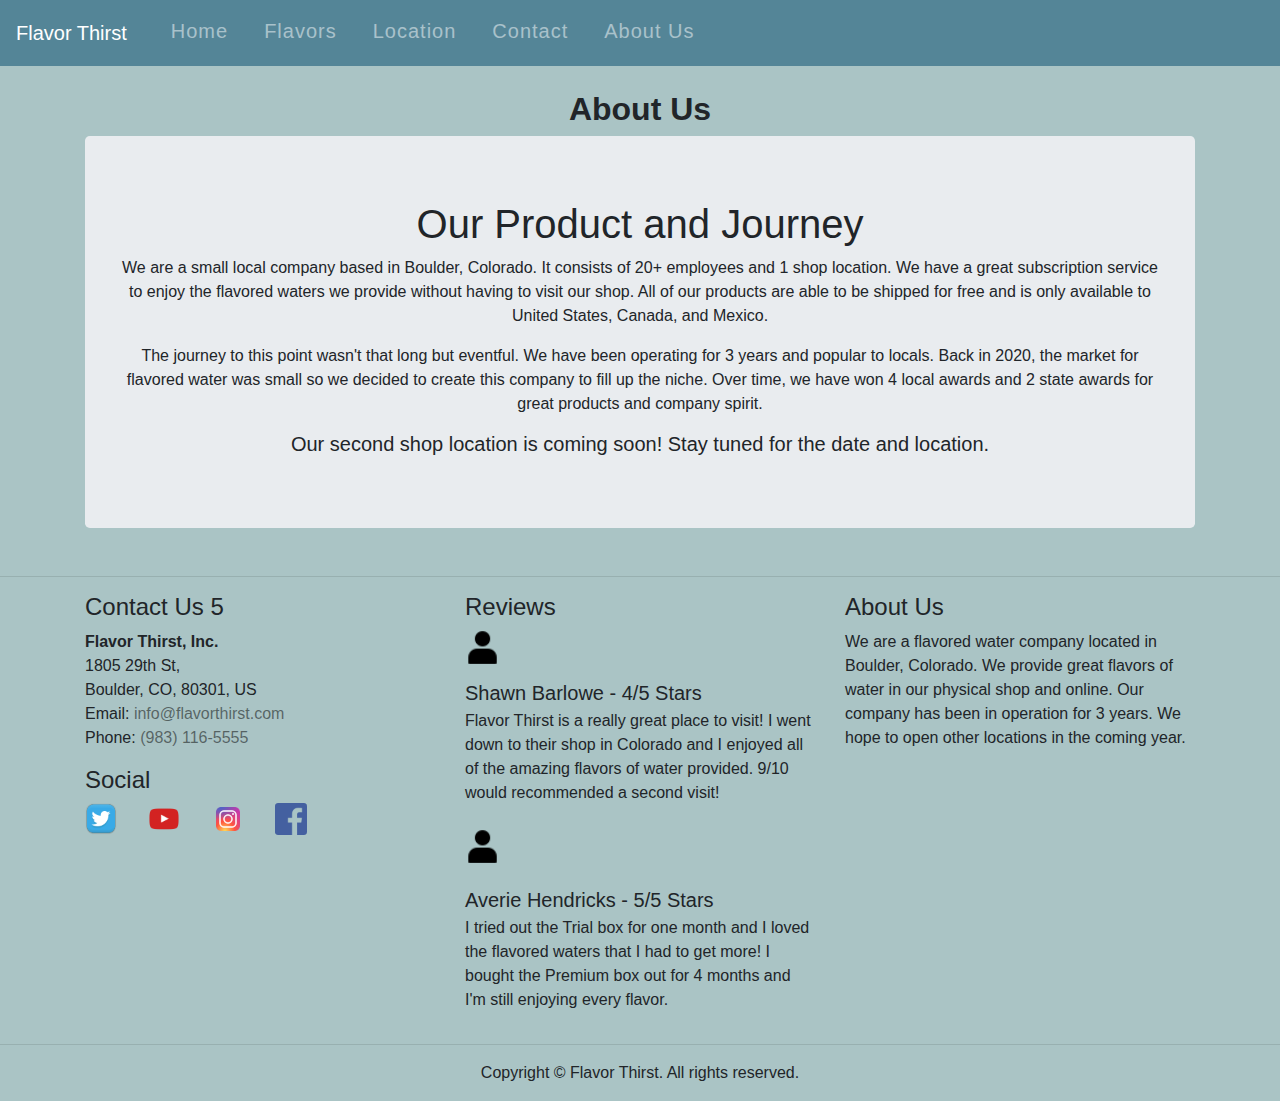
<file: about.html>
<!DOCTYPE html>
<html lang="en">
  <head>
    <meta charset="utf-8">
    <meta http-equiv="X-UA-Compatible" content="IE=edge">
    <meta name="viewport" content="width=device-width, initial-scale=1">
<title>About Us | Flavor Thirst</title>
  <!-- Bootstrap -->
    <link href="css/bootstrap-4.4.1.css" rel="stylesheet">
    <link href="css/project-styles.css" rel="stylesheet" type="text/css">
<meta name="description" content="Flavor Thirst | Description here">
  </head>
  <body>
    <nav class="navbar navbar-expand-lg navbar-dark bg-dark">
      <a class="navbar-brand" href="#">Flavor Thirst</a>
      <button class="navbar-toggler" type="button" data-toggle="collapse" data-target="#navbarSupportedContent" aria-controls="navbarSupportedContent" aria-expanded="false" aria-label="Toggle navigation">
      <span class="navbar-toggler-icon"></span>
      </button>
      <div class="collapse navbar-collapse" id="navbarSupportedContent">
        <ul class="navbar-nav mr-auto">
          <li class="nav-item">
            <a href="index.html" class="nav-link">Home <span class="sr-only">(current)</span></a>
          </li>
          <li class="nav-item">
            <a href="flavors.html" class="nav-link">Flavors</a>
          </li>
          <li class="nav-item"><a href="location.html" class="nav-link">Location</a></li>
          
<li class="nav-item"><a href="contact.html" class="nav-link">Contact</a></li>
<li class="nav-item active"><a href="about.html" class="nav-link">About Us</a></li>
        </ul>
</div>
    </nav>
<div class="wrapper">
  <h2 class="text-center mt-4"><strong>About Us</strong></h2>
<div class="container mt-2">
    <div class="row">
          <div class="col-12">
            <div class="jumbotron">
              <h1 class="text-center">Our Product and Journey</h1>
              <p class="text-center">We are a small local company based in Boulder, Colorado. It consists of 20+ employees and 1 shop location. We have a great subscription service to enjoy the flavored waters we provide without having to visit our shop. All of our products are able to be shipped for free and is only available to United States, Canada, and Mexico.</p>
              <p class="text-center">The journey to this point wasn't that long but eventful. We have been operating for 3 years and popular to locals. Back in 2020, the market for flavored water was small so we decided to create this company to fill up the niche. Over time, we have won 4 local awards and 2 state awards for great products and company spirit.</p>
              <h5 class="text-center">Our second shop location is coming soon! Stay tuned for the date and location.</h5>
            </div>
          </div>
        </div>
  </div>
</div>
  <hr>
    <div class="container">
      <div class="row">
        <div class="col-lg-4 col-md-6 col-sm-6 mb-md-0 mb-2">
          <h4>Contact Us</h4>
          <address>
            <strong>Flavor Thirst, Inc.</strong><br>
            1805 29th St,<br>
            Boulder, CO, 80301, US<br>
            Email: <a href="mailto:info@flavorthirst.com" class="text-decoration-none text-black-50">info@flavorthirst.com</a><br>
          <abbr>Phone:</abbr> <a href="tel:19831165555" class="text-decoration-none text-black-50">(983) 116-5555<br>
          </a>
          </address>
          <h4>Social</h4>
          <div class="row">
            <div class="col-2"><a href="https://twitter.com/FlavorThirst" target="_blank"><img src="images/twitter48.png" alt="Twitter" width="32" height="32" class="rounded-sm" title="Twitter"></a></div>
            <div class="col-2"><a href="https://youtube.com/@FlavorThirst" target="_blank"><img src="images/youtube48.png" alt="Youtube" width="32" height="32" class="rounded-sm" title="Youtube"></a></div>
            <div class="col-2"><a href="https://instagram.com/FlavorThirst" target="_blank"><img src="images/instagram48.png" alt="Instagram" width="32" height="32" class="rounded-sm" title="Instagram"></a></div>
            <div class="col-2"><a href="https://facebook.com/FlavorThirst" target="_blank"><img src="images/facebook48.png" alt="Facebook" width="32" height="32" class="rounded-sm" title="Facebook"></a></div>
          </div>
        </div>
        <div class="col-lg-4 col-md-6 col-12">
          <h4>Reviews</h4>
          <divl class="list-unstyled">
            <p class="media">
              <img src="images/user.png" alt="Person icon" width="35" height="35" class="mr-3">
              <p class="media-body">
                <h5 class="mt-0 mb-1">Shawn Barlowe - 4/5 Stars</h5>
                <p class="mb-0">Flavor Thirst is a really great place to visit! I went down to their shop in Colorado and I enjoyed all of the amazing flavors of water provided. 9/10 would recommended a second visit!</p>
              </p>
            </p>
            <p class="media my-4">
              <img src="images/user.png" alt="Person icon" width="35" height="35" class="mr-3">
              <div class="media-body">
                <h5 class="mt-0 mb-1">Averie Hendricks - 5/5 Stars</h5>
                <p class="mb-0">I tried out the Trial box for one month and I loved the flavored waters that I had to get more! I bought the Premium box out for 4 months and I'm still enjoying every flavor.</p>
              </div>
            </p>
          </divl>
        </div>
        <div class="col-lg-4 col-12">
          <h4>About Us</h4>
          <p>We are a flavored water company located in Boulder, Colorado. We provide great flavors of water in our physical shop and online. Our company has been in operation for 3 years. We hope to open other locations in the coming year.</p>
</div>
      </div>
    </div>
    <hr>
    <footer class="text-center">
      <div class="container">
        <div class="row">
          <div class="col-12">
            <p>Copyright © Flavor Thirst. All rights reserved.</p>
          </div>
        </div>
      </div>
    </footer>
      <script src="js/dom.js"></script>
  </body>
</html>
</file>
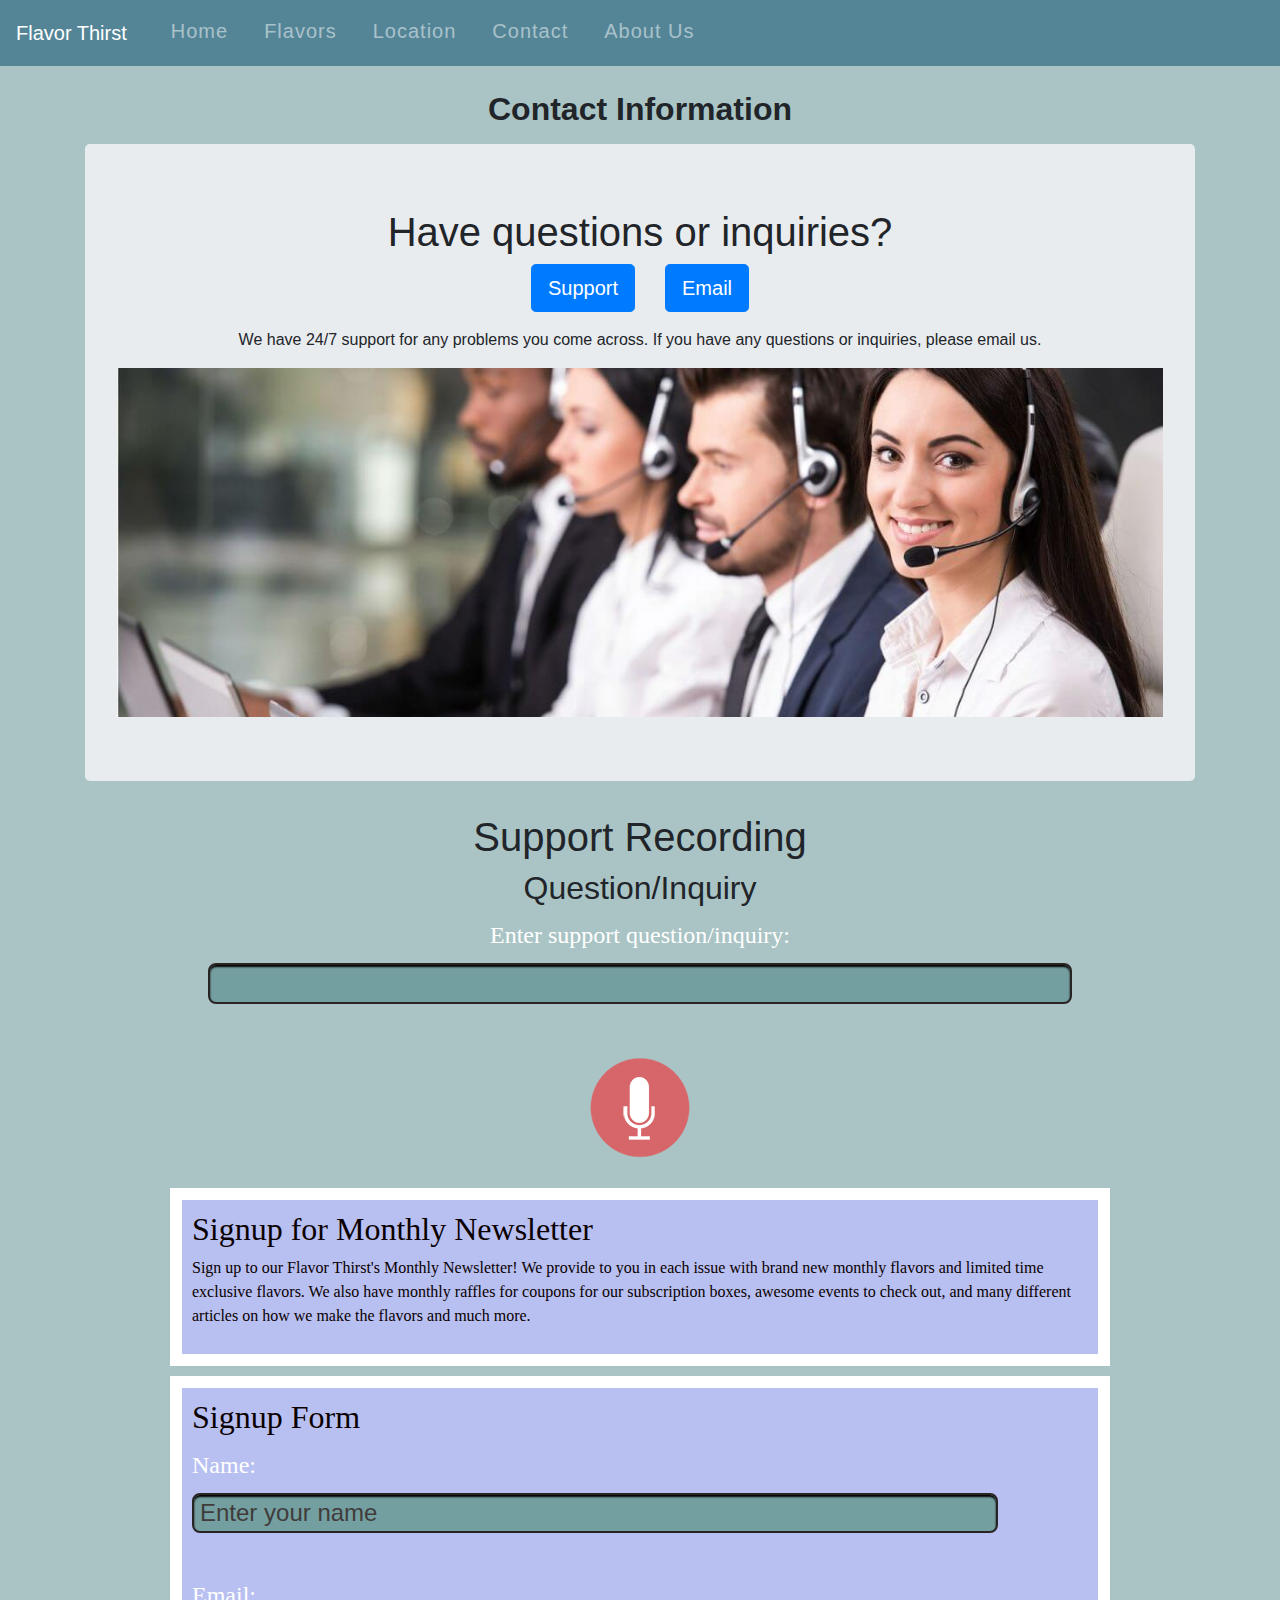
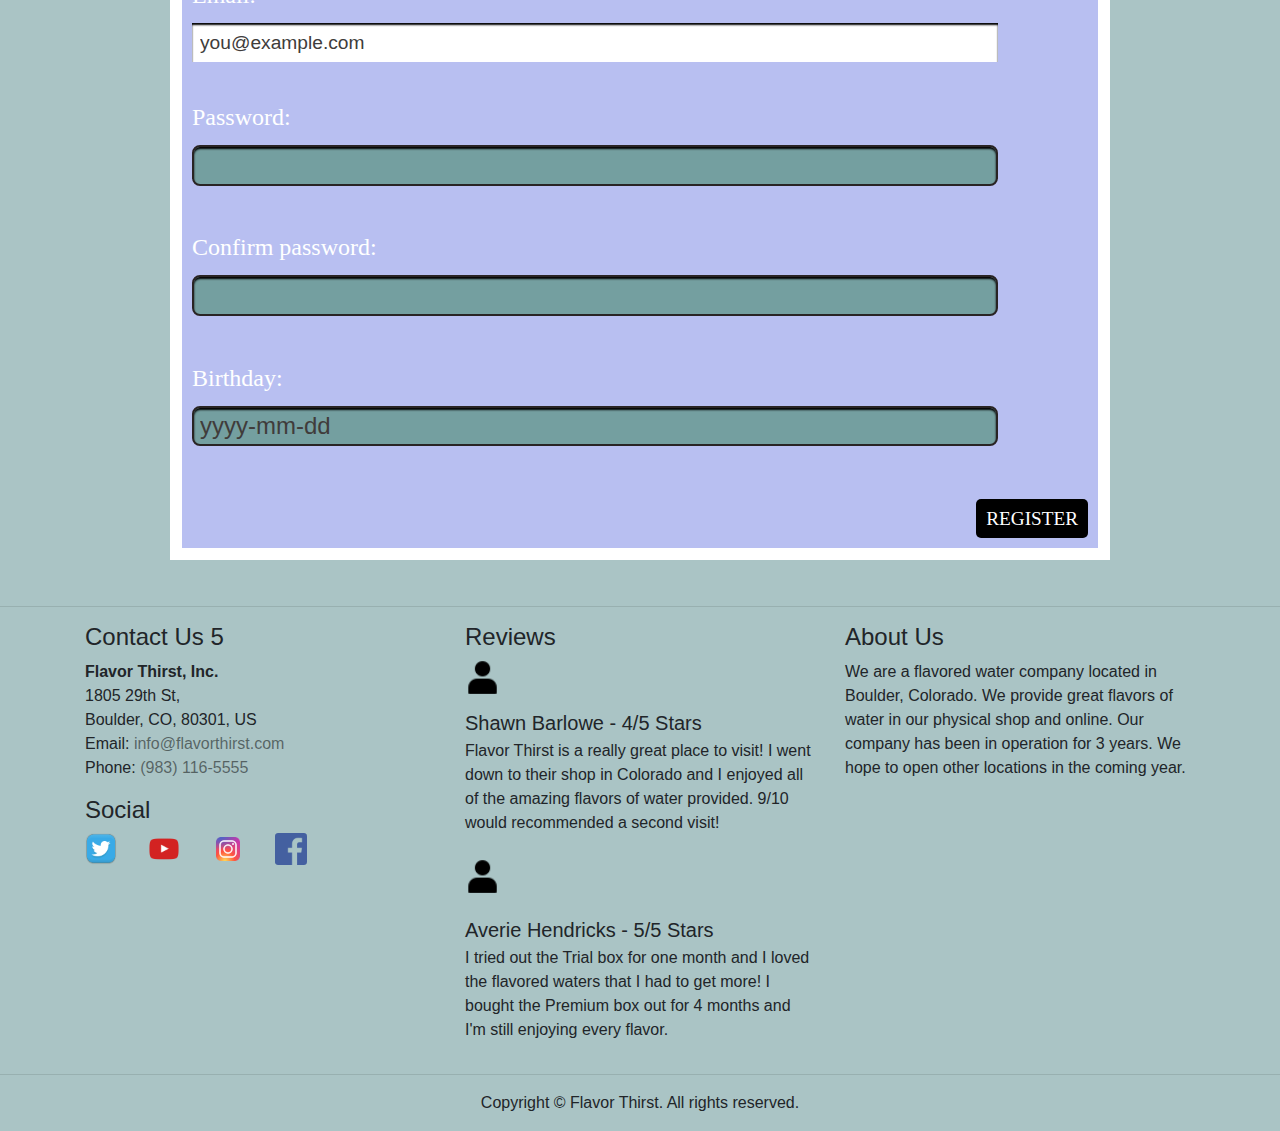
<file: contact.html>
<!DOCTYPE html>
<html lang="en">
  <head>
    <meta charset="utf-8">
    <meta http-equiv="X-UA-Compatible" content="IE=edge">
    <meta name="viewport" content="width=device-width, initial-scale=1">
<title>Contact | Flavor Thirst</title>
  <!-- css -->
    <link href="css/bootstrap-4.4.1.css" rel="stylesheet">
    <link href="css/project-styles.css" rel="stylesheet" type="text/css">
    <link href="css/jquery-ui-1.10.3.custom.min.css" rel="stylesheet">
<meta name="description" content="Flavor Thirst | Description here">
  </head>
  <body>
    <nav class="navbar navbar-expand-lg navbar-dark bg-dark">
      <a class="navbar-brand" href="#">Flavor Thirst</a>
      <button class="navbar-toggler" type="button" data-toggle="collapse" data-target="#navbarSupportedContent" aria-controls="navbarSupportedContent" aria-expanded="false" aria-label="Toggle navigation">
      <span class="navbar-toggler-icon"></span>
      </button>
      <div class="collapse navbar-collapse" id="navbarSupportedContent">
        <ul class="navbar-nav mr-auto">
          <li class="nav-item">
            <a href="index.html" class="nav-link">Home <span class="sr-only">(current)</span></a>
          </li>
          <li class="nav-item">
            <a href="flavors.html" class="nav-link">Flavors</a>
          </li>
          <li class="nav-item"><a href="location.html" class="nav-link">Location</a></li>
          
<li class="nav-item active"><a href="contact.html" class="nav-link">Contact</a></li>
<li class="nav-item"><a href="about.html" class="nav-link">About Us</a></li>
        </ul>
</div>
    </nav>
<div class="wrapper">
  <h2 class="text-center mt-4"><strong>Contact Information</strong></h2>
<div class="container mt-3">
    <div class="row">
          <div class="col-12">
            <div class="jumbotron">
              <h1 class="text-center">Have questions or inquiries?</h1>
              <div class="row justify-content-center">
                <div class="col-auto">
                  <p><a class="btn btn-primary btn-lg" href="tel:19831165555" role="button">Support</a></p>
                </div>
                <div class="col-auto">
                  <p><a class="btn btn-primary btn-lg" href="mailto:info@flavorthirst.com" role="button">Email</a></p>
                </div>
              </div>
              <p class="text-center">We have 24/7 support for any problems you come across. If you have any questions or inquiries, please email us.</p>
            <img src="images/supportimage.jpg" alt="Support" class="img-fluid"> </div>
          </div>
        </div>
  </div>
  <div id="page">
     <h1 class="text-center">Support Recording</h1>
      <h2 class="text-center" id="noteName">Question/Inquiry</h2>
      <form action="" class="text-center">
        <label for="noteInput">Enter support question/inquiry:</label>
        <input type="text" id="noteInput" />
        <div id="buttons">
          <a data-state="record" href="">record</a>
        </div>
      </form>
    </div>
<div class="container">
    <form method="post" action="/register" name="register">
      <div class="one-third column">
        <h2 class="welcome">Signup for Monthly Newsletter</h2>
        <p class="intro">Sign up to our Flavor Thirst's Monthly Newsletter! We provide to you in each issue with brand new monthly flavors and limited time exclusive flavors. We also have monthly raffles for coupons for our subscription boxes, awesome events to check out, and many different articles on how we make the flavors and much more.</p>
      </div>
      <div class="one-third column">
        <h2>Signup Form</h2>
          <div class="name">
            <label for="name" class="required">Name:</label>
            <input type="text" placeholder="Enter your name" name="name" id="name" required title="Please enter your name">
          </div>
          <div class="email">
            <label for="email" class="required">Email:</label>
            <input type="email" placeholder="you@example.com" name="email" id="email" required>
          </div>
          <div class="password">
            <label for="password" class="required">Password:</label>
            <input type="password" name="password" id="password" required>
          </div>
          <div class="password">
            <label for="conf-password" class="required">Confirm password:</label>
            <input type="password" name="conf-password" id="conf-password" required>
          </div>
          <div class="birthday">
            <label for="birthday" class="required">Birthday:</label>
            <input type="date" name="birthday" id="birthday" placeholder="yyyy-mm-dd" required>
            <div id="consent-container" class="hide">
              <label for="parents-consent">You need a parent's permission to signup.
                Tick here if your child can signup:</label>
              <input type="checkbox" name="parents-consent" id="parents-consent">
            </div>
            <div class="register"><input type="submit" value="Register"></div>
          </div>
        </fieldset>
      </div>
    </form>
  </div></div>
  <hr>
    <div class="container">
      <div class="row">
        <div class="col-lg-4 col-md-6 col-sm-6 mb-md-0 mb-2">
          <h4>Contact Us</h4>
          <address>
            <strong>Flavor Thirst, Inc.</strong><br>
            1805 29th St,<br>
            Boulder, CO, 80301, US<br>
            Email: <a href="mailto:info@flavorthirst.com" class="text-decoration-none text-black-50">info@flavorthirst.com</a><br>
          <abbr>Phone:</abbr> <a href="tel:19831165555" class="text-decoration-none text-black-50">(983) 116-5555<br>
          </a>
          </address>
          <h4>Social</h4>
          <div class="row">
            <div class="col-2"><a href="https://twitter.com/FlavorThirst" target="_blank"><img src="images/twitter48.png" alt="Twitter" width="32" height="32" class="rounded-sm" title="Twitter"></a></div>
            <div class="col-2"><a href="https://youtube.com/@FlavorThirst" target="_blank"><img src="images/youtube48.png" alt="Youtube" width="32" height="32" class="rounded-sm" title="Youtube"></a></div>
            <div class="col-2"><a href="https://instagram.com/FlavorThirst" target="_blank"><img src="images/instagram48.png" alt="Instagram" width="32" height="32" class="rounded-sm" title="Instagram"></a></div>
            <div class="col-2"><a href="https://facebook.com/FlavorThirst" target="_blank"><img src="images/facebook48.png" alt="Facebook" width="32" height="32" class="rounded-sm" title="Facebook"></a></div>
          </div>
        </div>
        <div class="col-lg-4 col-md-6 col-12">
          <h4>Reviews</h4>
          <div class="list-unstyled">
            <p class="media">
              <img src="images/user.png" alt="Person icon" width="35" height="35" class="mr-3">
              <div class="media-body">
                <h5 class="mt-0 mb-1">Shawn Barlowe - 4/5 Stars</h5>
                <p class="mb-0">Flavor Thirst is a really great place to visit! I went down to their shop in Colorado and I enjoyed all of the amazing flavors of water provided. 9/10 would recommended a second visit!</p>
              </div>
            </p>
            <p class="media my-4">
              <img src="images/user.png" alt="Person icon" width="35" height="35" class="mr-3">
              <div class="media-body">
                <h5 class="mt-0 mb-1">Averie Hendricks - 5/5 Stars</h5>
                <p class="mb-0">I tried out the Trial box for one month and I loved the flavored waters that I had to get more! I bought the Premium box out for 4 months and I'm still enjoying every flavor.</p>
              </div>
            </p>
          </div>
        </div>
        <div class="col-lg-4 col-12">
          <h4>About Us</h4>
          <p>We are a flavored water company located in Boulder, Colorado. We provide great flavors of water in our physical shop and online. Our company has been in operation for 3 years. We hope to open other locations in the coming year.</p>
</div>
      </div>
    </div>
    <hr>
    <footer class="text-center">
      <div class="container">
        <div class="row">
          <div class="col-12">
            <p>Copyright © Flavor Thirst. All rights reserved.</p>
          </div>
        </div>
      </div>
    </footer>
    <script src="js/event.js"></script>
<script src="js/dom.js"></script>
<script src="js/jquery-3.6.4.min.js"></script>
<script src="js/jquery-ui-1.10.3.custom.min.js"></script>
<script src="js/validation.js"></script>
<script src="js/placeholder-polyfill.js"></script>
<script src="js/bio.js"></script>
<script src="js/birthday.js"></script>
<script src="js/utilities.js"></script>
<script src="js/password-signup.js"></script>
  </body>
</html>
</file>
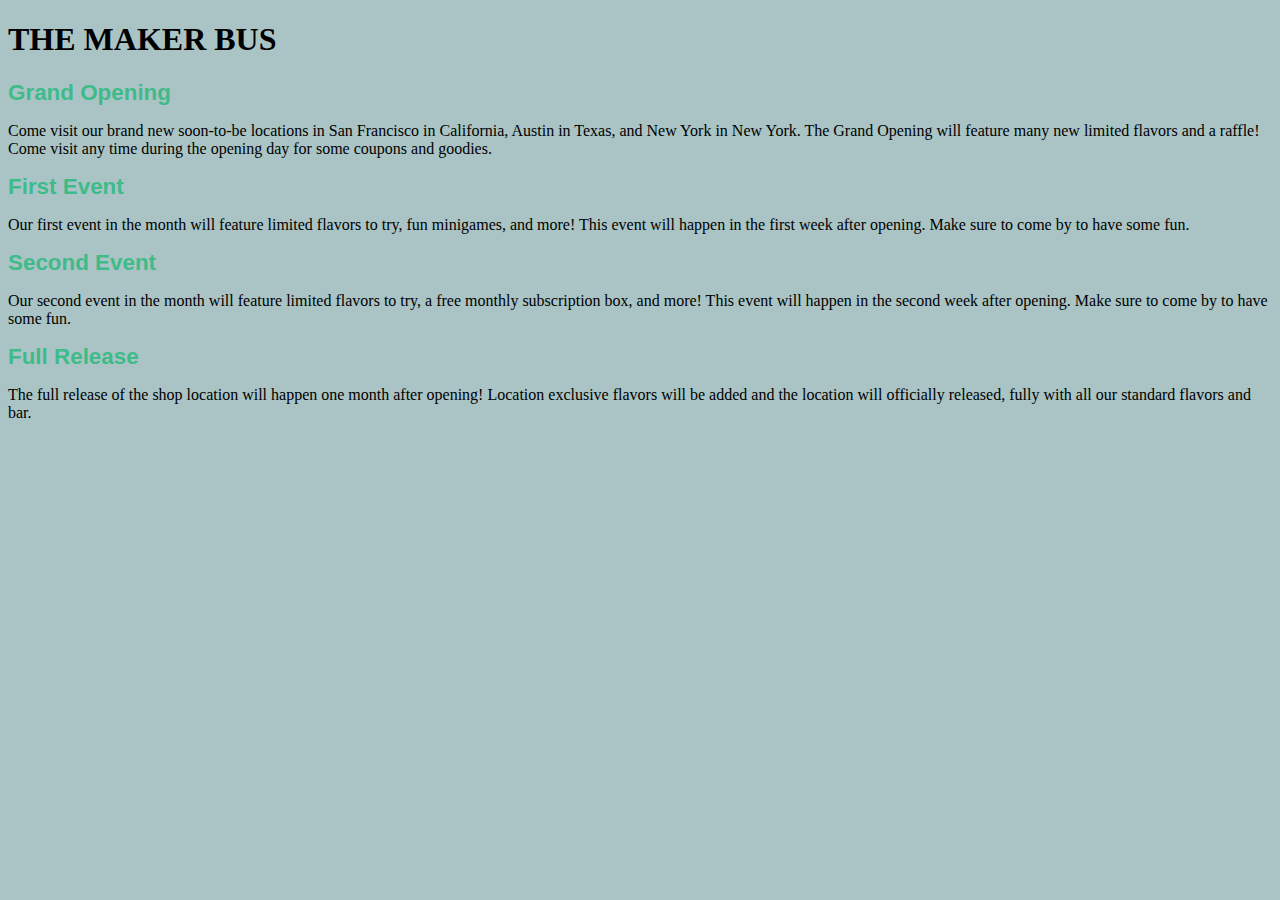
<file: descriptions.html>
<!DOCTYPE html>
<html>
  <head>
    <title>Descriptions of sessions</title>
    <link rel="stylesheet" href="css/project-styles.css" />
  </head>
  <body>

    <header>
      <h1>THE MAKER BUS</h1>
    </header>
    
    <div id="Grand-Opening">
      <h3>Grand Opening</h3>
      <p>Come visit our brand new soon-to-be locations in San Francisco in California, Austin in Texas, and New York in New York. The Grand Opening will feature many new limited flavors and a raffle! Come visit any time during the opening day for some coupons and goodies.</p>
    </div>

    <div id="First-Event">
      <h3>First Event</h3>
      <p>Our first event in the month will feature limited flavors to try, fun minigames, and more! This event will happen in the first week after opening. Make sure to come by to have some fun.</p>
    </div>

    <div id="Second-Event">
      <h3>Second Event</h3>
      <p>Our second event in the month will feature limited flavors to try, a free monthly subscription box, and more! This event will happen in the second week after opening. Make sure to come by to have some fun.</p>
    </div>

    <div id="Full-Release">
      <h3>Full Release</h3>
      <p>The full release of the shop location will happen one month after opening! Location exclusive flavors will be added and the location will officially released, fully with all our standard flavors and bar.</p>
    </div>

  </body>
</html>
</file>
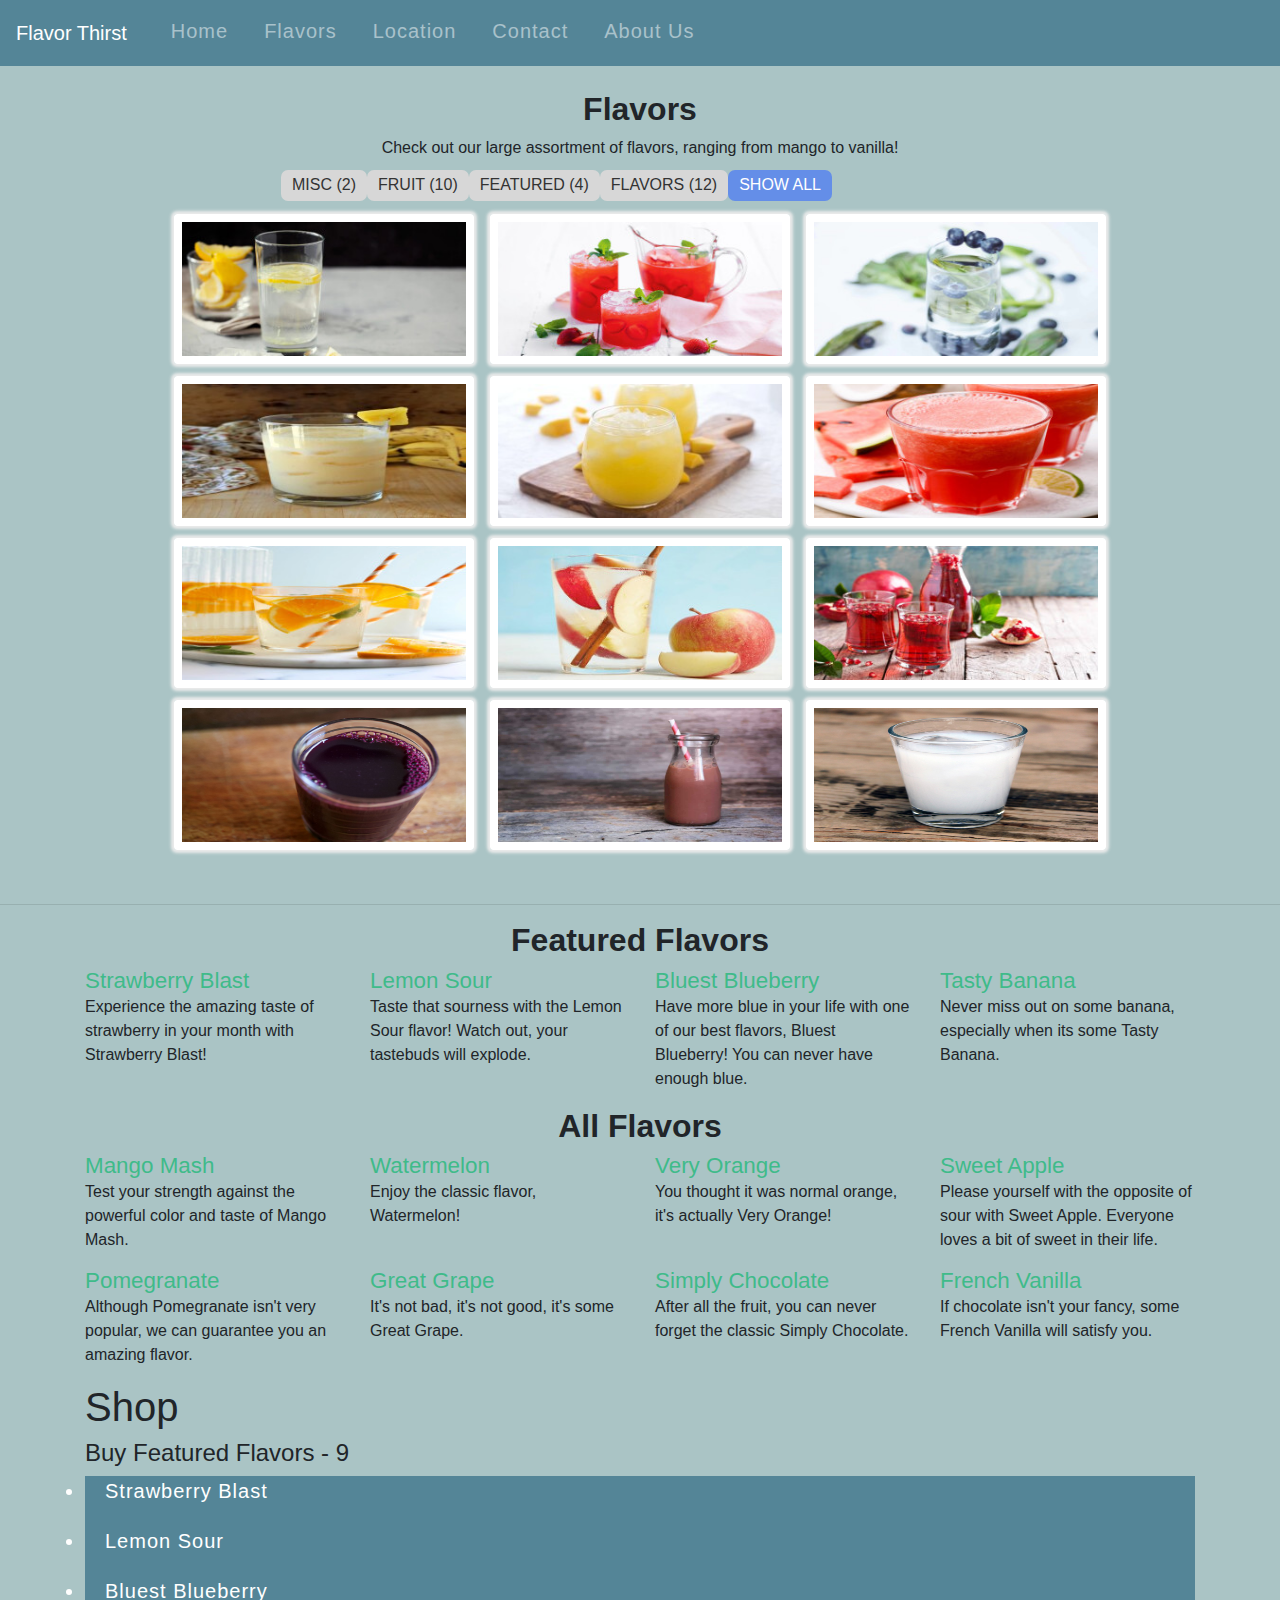
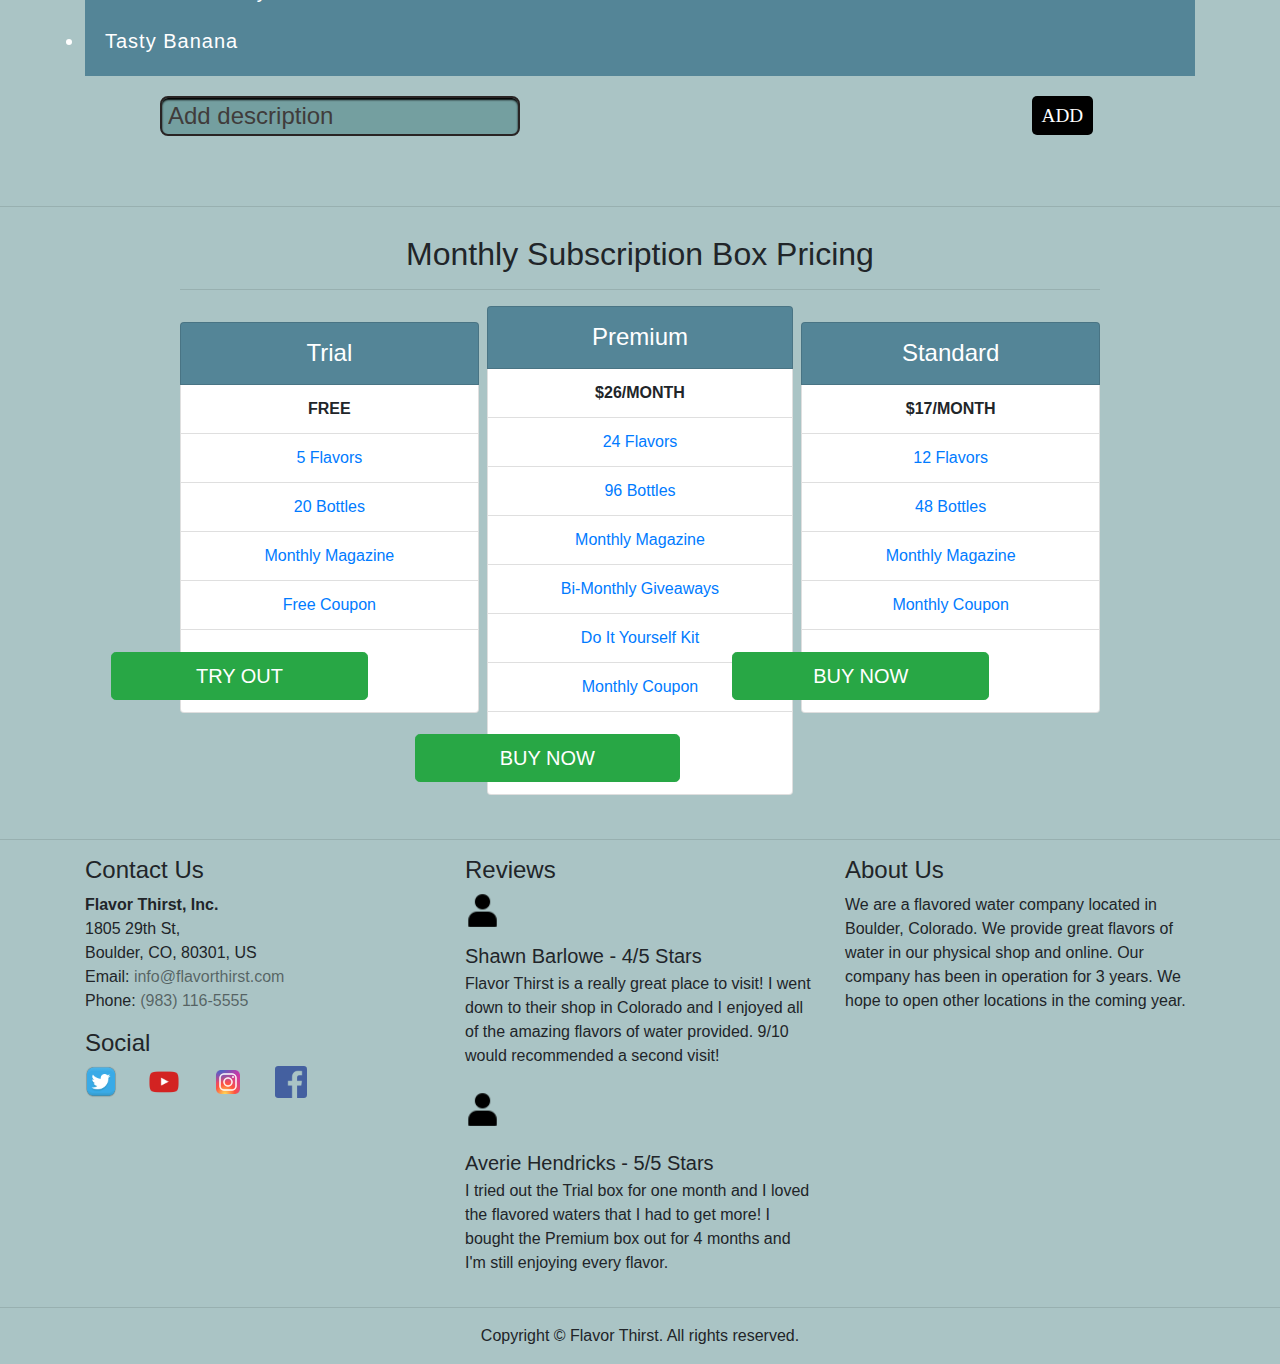
<file: flavors.html>
<!DOCTYPE html>
<html lang="en">
  <head>
    <meta charset="utf-8">
    <meta http-equiv="X-UA-Compatible" content="IE=edge">
    <meta name="viewport" content="width=device-width, initial-scale=1">
<title>Flavors | Flavor Thirst</title>
  <!-- Bootstrap -->
    <link href="css/bootstrap-4.4.1.css" rel="stylesheet">
    <link href="css/project-styles.css" rel="stylesheet" type="text/css">
<meta name="description" content="Flavor Thirst | Find out about our big selection of many flavors">
  </head>
  <body>
    <nav class="navbar navbar-expand-lg navbar-dark bg-dark">
      <a class="navbar-brand" href="#">Flavor Thirst</a>
      <button class="navbar-toggler" type="button" data-toggle="collapse" data-target="#navbarSupportedContent" aria-controls="navbarSupportedContent" aria-expanded="false" aria-label="Toggle navigation">
      <span class="navbar-toggler-icon"></span>
      </button>
      <div class="collapse navbar-collapse" id="navbarSupportedContent">
        <ul class="navbar-nav mr-auto">
          <li class="nav-item">
            <a href="index.html" class="nav-link">Home <span class="sr-only">(current)</span></a>
          </li>
          <li class="nav-item active">
            <a href="flavors.html" class="nav-link">Flavors</a>
          </li>
          <li class="nav-item"><a href="location.html" class="nav-link">Location</a></li>
          
<li class="nav-item"><a href="contact.html" class="nav-link">Contact</a></li>
<li class="nav-item"><a href="about.html" class="nav-link">About Us</a></li>
        </ul>
</div>
    </nav>
<div class="wrapper">
  <h2 class="text-center mt-4"><strong>Flavors</strong></h2>
  <div class="text-center">Check out our large assortment of flavors, ranging from mango to vanilla!</div>
  <div id="buttons2"></div>
    <div id="gallery">
      <img src="images/p1.jpg" data-tags="Flavors, Featured, Fruit" alt="Lemon Sour"/>
      <img src="images/p2.jpg" data-tags="Flavors, Featured, Fruit" alt="Strawberry Blast"/>
      <img src="images/p3.jpg" data-tags="Flavors, Featured, Fruit" alt="Bluest Blueberry"/>
      <img src="images/p4.jpg" data-tags="Flavors, Featured, Fruit" alt="Tasty Banana"/>
      <img src="images/p5.jpg" data-tags="Flavors, Fruit" alt="Mango Mash"/> 
      <img src="images/p6.jpg" data-tags="Flavors, Fruit" alt="Watermelon"/>
      <img src="images/p7.jpg" data-tags="Flavors, Fruit" alt="Very Orange"/>
      <img src="images/p8.jpg" data-tags="Flavors, Fruit" alt="Sweet Apple"/>   
      <img src="images/p9.jpg" data-tags="Flavors, Fruit" alt="Pomegranate"/>
      <img src="images/p10.jpg" data-tags="Flavors, Fruit" alt="Great Grape"/>
      <img src="images/p11.jpg" data-tags="Flavors, Misc" alt="Simply Chocolate"/>
      <img src="images/p12.jpg" data-tags="Flavors, Misc" alt="French Vanilla"/>
    </div>
  <hr>  
  <div class="container">
<h2 class="text-center"><strong>Featured Flavors</strong></h2>
    <div class="row">
      <div class="col-lg-3 col-md-6 col-12">
        <h3>Strawberry Blast</h3>
        <p>Experience the amazing taste of strawberry in your month with Strawberry Blast!</p>
      </div>
      <div class="col-lg-3 col-md-6 col-12">
        <h3>Lemon Sour</h3>
        <p>Taste that sourness with the Lemon Sour flavor! Watch out, your tastebuds will explode.</p>
      </div>
      <div class="col-lg-3 col-md-6 col-12">
        <h3> Bluest Blueberry</h3>
        <p>Have more blue in your life with one of our best flavors, Bluest Blueberry! You can never have enough blue.</p>
      </div>
      <div class="col-lg-3 col-md-6 col-12">
        <h3>Tasty Banana</h3>
        <p>Never miss out on some banana, especially when its some Tasty Banana.</p>
      </div>
    </div>
    <h2 class="text-center"><strong>All Flavors</strong></h2>
    <div class="row">
      <div class="col-lg-3 col-md-6 col-12">
        <h3>Mango Mash</h3>
        <p>Test your strength against the powerful color and taste of Mango Mash.</p>
      </div>
      <div class="col-lg-3 col-md-6 col-12">
        <h3>Watermelon</h3>
        <p>Enjoy the classic flavor, Watermelon!</p>
      </div>
      <div class="col-lg-3 col-md-6 col-12">
        <h3> Very Orange</h3>
        <p>You thought it was normal orange, it's actually Very Orange!       </p>
      </div>
      <div class="col-lg-3 col-md-6 col-12">
        <h3>Sweet Apple</h3>
        <p>Please yourself with the opposite of sour with Sweet Apple. Everyone loves a bit of sweet in their life.</p>
      </div>
    </div>
    <div class="row">
      <div class="col-lg-3 col-md-6 col-12">
        <h3>Pomegranate</h3>
        <p>Although Pomegranate isn't very popular, we can guarantee you an amazing flavor.</p>
      </div>
      <div class="col-lg-3 col-md-6 col-12">
        <h3>Great Grape</h3>
        <p>It's not bad, it's not good, it's some Great Grape.</p>
      </div>
      <div class="col-lg-3 col-md-6 col-12">
        <h3> Simply Chocolate</h3>
        <p>After all the fruit, you can never forget the classic Simply Chocolate.</p>
      </div>
      <div class="col-lg-3 col-md-6 col-12">
        <h3>French Vanilla</h3>
        <p>If chocolate isn't your fancy, some French Vanilla will satisfy you.</p>
      </div>
    </div>
    <div id="page">
      <h1 id="header">Shop</h1>
      <h4>Buy Featured Flavors - </h4>
      <ul>
        <li id="one">Strawberry Blast</li>
        <li id="two">Lemon Sour</li>
        <li id="three">Bluest Blueberry</li>
        <li id="four">Tasty Banana</li>
      </ul>
    </div>
      <div id="newItemButton"><button href="#" id="showForm">new item</button></div>
      <form id="newItemForm">
        <input type="text" id="itemDescription" placeholder="Add description" />
        <input type="submit" id="add" value="add" />
      </form>
  </div>
  </div>
  <hr>
  <div class="container" id="prices">
    <div class="row">
      <div class="container py-sm-2">
        <div class="row">
          <div class="col-md-10 my-1 mx-auto">
            <h2 class="text-center">Monthly Subscription Box Pricing</h2>
            <hr>
            <div class="row no-gutters my-3">
              <div class="col-md-4 pr-2">
                <div class="list-group text-center my-3">
                  <div class="list-group-item text-white bg-dark">
                    <h4 class="text-center my-1">Trial</h4>
                  </div>
                  <div class="list-group-item text-uppercase font-weight-bold"> Free </div>
                  <a href="#" class="list-group-item"> 5 Flavors </a> <a href="#" class="list-group-item"> 20 Bottles </a> <a href="#" class="list-group-item"> Monthly Magazine </a> <a href="#" class="list-group-item"> Free Coupon </a>
                  <div class="list-group-item">
                    <button class="btn btn-success btn-lg btn-block text-truncate">Try Out</button>
                  </div>
                </div>
              </div>
              <div class="col-md-4">
                <div class="list-group text-center">
                  <div class="list-group-item text-white bg-dark">
                    <h4 class="text-center my-1">Premium<br>
                    </h4>
                  </div>
                  <div class="list-group-item text-uppercase font-weight-bold"> $26/month </div>
                  <a href="#" class="list-group-item"> 24 Flavors </a> <a href="#" class="list-group-item"> 96 Bottles </a> <a href="#" class="list-group-item"> Monthly Magazine </a> <a href="#" class="list-group-item"> Bi-Monthly Giveaways</a> <a href="#" class="list-group-item"> Do It Yourself Kit</a> <a href="#" class="list-group-item"> Monthly Coupon </a>
                  <div class="list-group-item">
                    <button class="btn btn-success btn-lg btn-block text-truncate">Buy Now</button>
                  </div>
                </div>
              </div>
              <div class="col-md-4 pl-2">
                <div class="list-group text-center my-3">
                  <div class="list-group-item text-white bg-dark">
                    <h4 class="text-center my-1">Standard</h4>
                  </div>
                  <div class="list-group-item text-uppercase font-weight-bold"> $17/month</div>
                  <a href="#" class="list-group-item"> 12 Flavors </a> <a href="#" class="list-group-item"> 48 Bottles </a> <a href="#" class="list-group-item"> Monthly Magazine </a> <a href="#" class="list-group-item"> Monthly Coupon</a>
                  <div class="list-group-item">
                    <button class="btn btn-success btn-lg btn-block text-truncate">Buy Now<br>
                    </button>
                  </div>
                </div>
              </div>
            </div>
          </div>
        </div>
        </div>
      </div>
  </div>
  <hr>
    <div class="container">
      <div class="row">
        <div class="col-lg-4 col-md-6 col-sm-6 mb-md-0 mb-2">
          <h4>Contact Us</h4>
          <address>
            <strong>Flavor Thirst, Inc.</strong><br>
            1805 29th St,<br>
            Boulder, CO, 80301, US<br>
            Email: <a href="mailto:info@flavorthirst.com" class="text-decoration-none text-black-50">info@flavorthirst.com</a><br>
          <abbr>Phone:</abbr> <a href="tel:19831165555" class="text-decoration-none text-black-50">(983) 116-5555<br>
          </a>
          </address>
          <h4>Social</h4>
          <div class="row">
            <div class="col-2"><a href="https://twitter.com/FlavorThirst" target="_blank"><img src="images/twitter48.png" alt="Twitter" width="32" height="32" class="rounded-sm" title="Twitter"></a></div>
            <div class="col-2"><a href="https://youtube.com/@FlavorThirst" target="_blank"><img src="images/youtube48.png" alt="Youtube" width="32" height="32" class="rounded-sm" title="Youtube"></a></div>
            <div class="col-2"><a href="https://instagram.com/FlavorThirst" target="_blank"><img src="images/instagram48.png" alt="Instagram" width="32" height="32" class="rounded-sm" title="Instagram"></a></div>
            <div class="col-2"><a href="https://facebook.com/FlavorThirst" target="_blank"><img src="images/facebook48.png" alt="Facebook" width="32" height="32" class="rounded-sm" title="Facebook"></a></div>
          </div>
        </div>
        <div class="col-lg-4 col-md-6 col-12">
          <h4>Reviews</h4>
          <div class="list-unstyled">
            <div class="media-body">
              <p class="media"> <img src="images/user.png" alt="Person icon" width="35" height="35" class="mr-3"></p>
              <h5 class="mt-0 mb-1">Shawn Barlowe - 4/5 Stars</h5>
              <p class="mb-0">Flavor Thirst is a really great place to visit! I went down to their shop in Colorado and I enjoyed all of the amazing flavors of water provided. 9/10 would recommended a second visit!</p>
            </div>
<p class="media my-4">
          <img src="images/user.png" alt="Person icon" width="35" height="35" class="mr-3">
          <div class="media-body">
                <h5 class="mt-0 mb-1">Averie Hendricks - 5/5 Stars</h5>
                <p class="mb-0">I tried out the Trial box for one month and I loved the flavored waters that I had to get more! I bought the Premium box out for 4 months and I'm still enjoying every flavor.</p>
          </div>
            </p>
          </div>
        </div>
        <div class="col-lg-4 col-12">
          <h4>About Us</h4>
          <p>We are a flavored water company located in Boulder, Colorado. We provide great flavors of water in our physical shop and online. Our company has been in operation for 3 years. We hope to open other locations in the coming year.</p>
</div>
      </div>
    </div>
    <hr>
    <footer class="text-center">
      <div class="container">
        <div class="row">
          <div class="col-12">
            <p>Copyright © Flavor Thirst. All rights reserved.</p>
          </div>
        </div>
      </div>
    </footer>
    <script src="js/dom.js"></script>
    <script src="js/jquery.js"></script>
    <script src="js/jquery-3.6.4.min.js"></script>
    <script src="js/filter-tags.js"></script>
  </body>
</html>
</file>
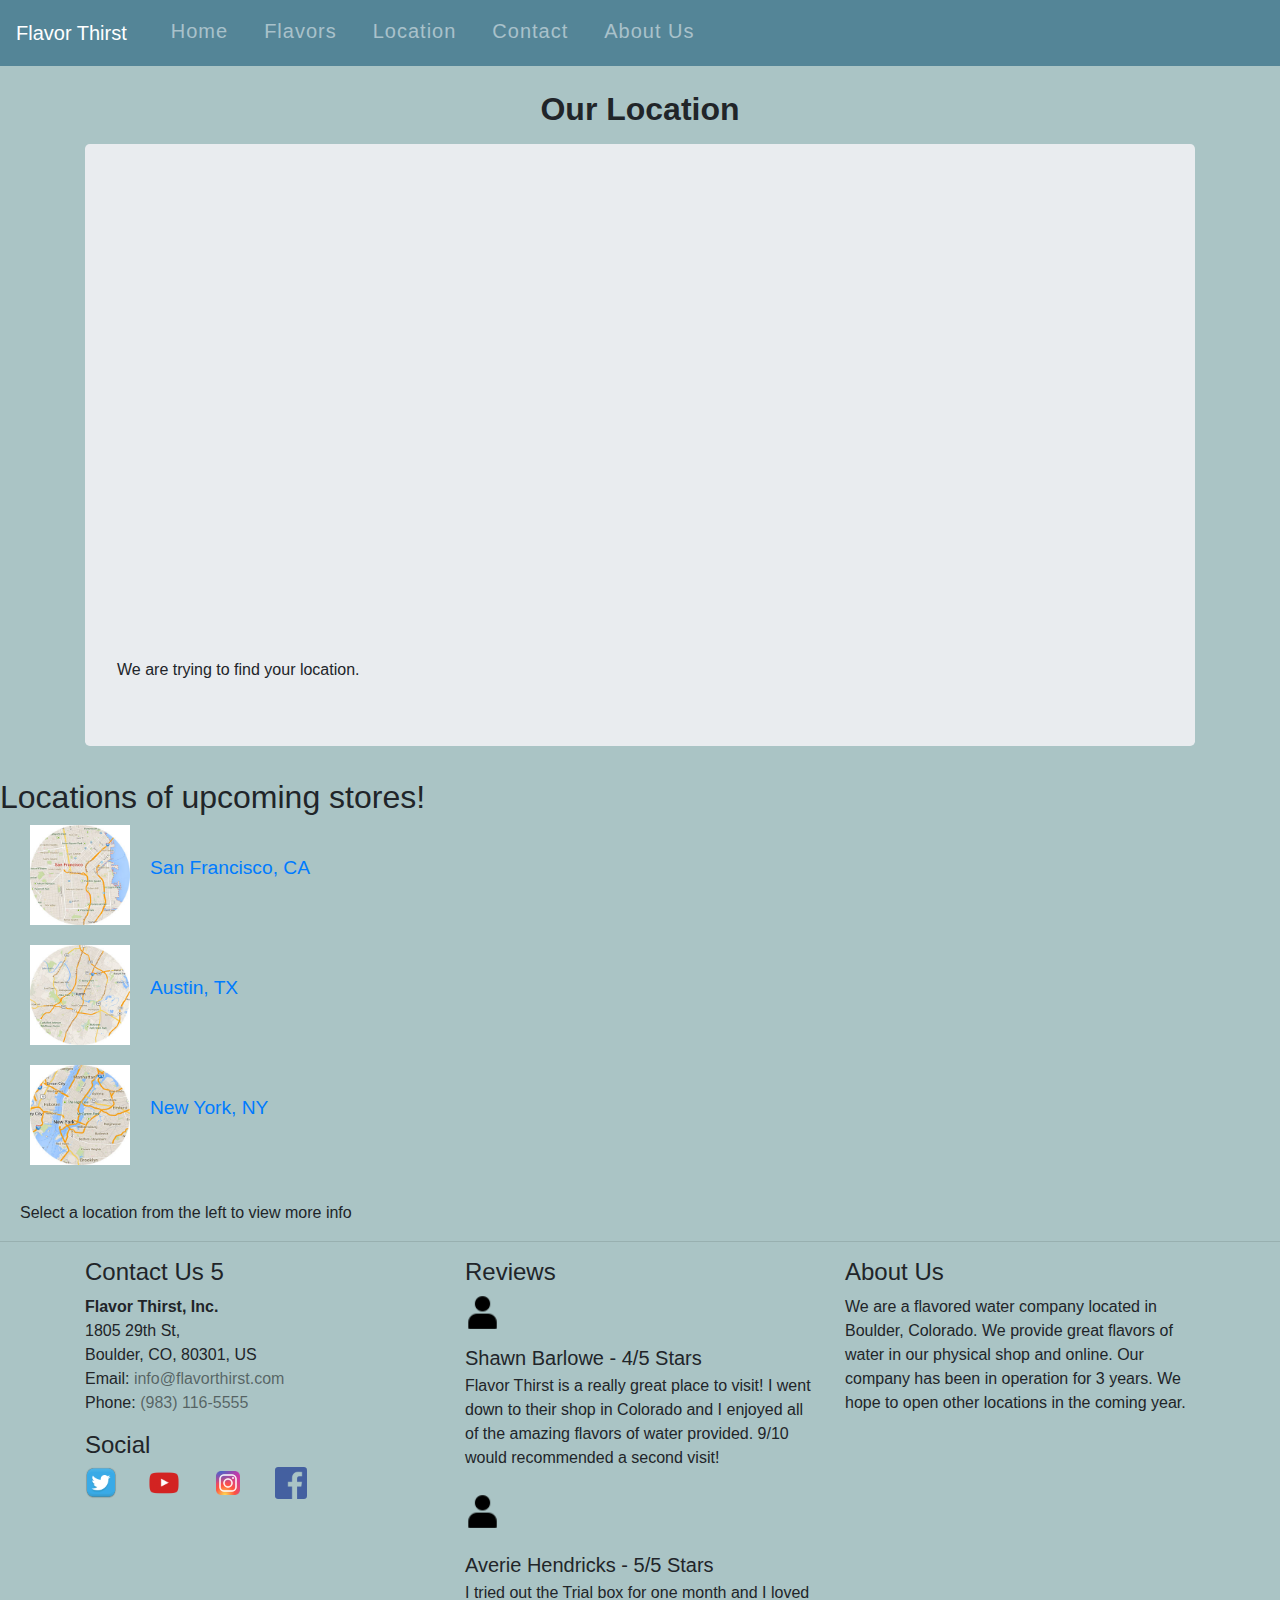
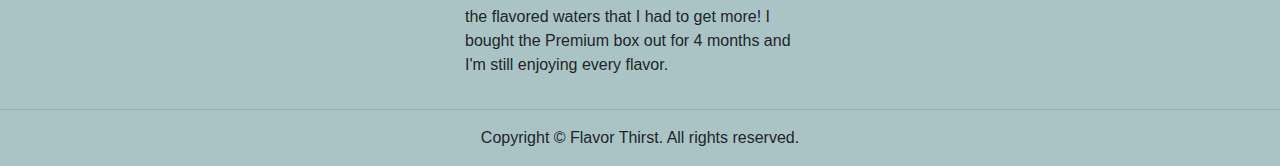
<file: location.html>
<!DOCTYPE html>
<html lang="en">
  <head>
    <meta charset="utf-8">
    <meta http-equiv="X-UA-Compatible" content="IE=edge">
    <meta name="viewport" content="width=device-width, initial-scale=1">
    <title>Location | Flavor Thirst</title>
    <!-- Bootstrap -->
    <link href="css/bootstrap-4.4.1.css" rel="stylesheet">
    <link href="css/project-styles.css" rel="stylesheet" type="text/css">
    <meta name="description" content="Flavor Thirst | Description here">
  </head>
  <body>
    <nav class="navbar navbar-expand-lg navbar-dark bg-dark">
      <a class="navbar-brand" href="#">Flavor Thirst</a>
      <button class="navbar-toggler" type="button" data-toggle="collapse" data-target="#navbarSupportedContent" aria-controls="navbarSupportedContent" aria-expanded="false" aria-label="Toggle navigation">
      <span class="navbar-toggler-icon"></span>
      </button>
      <div class="collapse navbar-collapse" id="navbarSupportedContent">
        <ul class="navbar-nav mr-auto">
          <li class="nav-item">
            <a href="index.html" class="nav-link">Home <span class="sr-only">(current)</span></a>
          </li>
          <li class="nav-item">
            <a href="flavors.html" class="nav-link">Flavors</a>
          </li>
          <li class="nav-item active"><a href="location.html" class="nav-link">Location</a></li>
          <li class="nav-item"><a href="contact.html" class="nav-link">Contact</a></li>
          <li class="nav-item"><a href="about.html" class="nav-link">About Us</a></li>
        </ul>
      </div>
    </nav>
    <div class="wrapper">
      <h2 class="text-center mt-4 mb-3"><strong>Our Location</strong></h2>
      <div class="container mt-2">
        <div class="row">
          <div class="col-12">
            <div class="jumbotron">
              <iframe src="https://www.google.com/maps/embed?pb=!1m18!1m12!1m3!1d1527.76860660522!2d-105.25754894174848!3d40.01878374898017!2m3!1f0!2f0!3f0!3m2!1i1024!2i768!4f13.1!3m3!1m2!1s0x876bedd0d1ffab09%3A0xda63baabb2bb956!2s1805%2029th%20St%2C%20Boulder%2C%20CO%2080301!5e0!3m2!1sen!2sus!4v1676947825029!5m2!1sen!2sus" width="600" height="450" class="embed-responsive" style="border:0;" allowfullscreen="" loading="lazy" referrerpolicy="no-referrer-when-downgrade"></iframe>
              <div class="third" id="loc">We are trying to find your location.</div>
            </div>
          </div>
        </div>
      </div>
      <section id="content">
        <div id="container">
          <h2>Locations of upcoming stores!</h2>
          <div class="third">
            <div id="event">
              <a id="ca" href="ca.html"><img src="images/map-ca.jpg" alt="San Francisco" />San Francisco, CA</a>
              <a id="tx" href="tx.html"><img src="images/map-tx.jpg" alt="Austin, TX" />Austin, TX</a>
              <a id="ny" href="ny.html"><img src="images/map-ny.jpg" alt="New York, NY" />New York, NY</a>
            </div>
          </div>
          <div class="third">
            <div id="sessions">
              <p>Select a location from the left to view more info</p>
            </div>
          </div>
          <div class="third">
            <div id="details"></div>
          </div>
        </div>
        <!-- #container -->
      </section>
      <!-- #content -->
    </div>
    <hr>
    <div class="container">
      <div class="row">
        <div class="col-lg-4 col-md-6 col-sm-6 mb-md-0 mb-2">
          <h4>Contact Us</h4>
          <address>
            <strong>Flavor Thirst, Inc.</strong><br>
            1805 29th St,<br>
            Boulder, CO, 80301, US<br>
            Email: <a href="mailto:info@flavorthirst.com" class="text-decoration-none text-black-50">info@flavorthirst.com</a><br>
            <abbr>Phone:</abbr> <a href="tel:19831165555" class="text-decoration-none text-black-50">(983) 116-5555<br>
            </a>
          </address>
          <h4>Social</h4>
          <div class="row">
            <div class="col-2"><a href="https://twitter.com/FlavorThirst" target="_blank"><img src="images/twitter48.png" alt="Twitter" width="32" height="32" class="rounded-sm" title="Twitter"></a></div>
            <div class="col-2"><a href="https://youtube.com/@FlavorThirst" target="_blank"><img src="images/youtube48.png" alt="Youtube" width="32" height="32" class="rounded-sm" title="Youtube"></a></div>
            <div class="col-2"><a href="https://instagram.com/FlavorThirst" target="_blank"><img src="images/instagram48.png" alt="Instagram" width="32" height="32" class="rounded-sm" title="Instagram"></a></div>
            <div class="col-2"><a href="https://facebook.com/FlavorThirst" target="_blank"><img src="images/facebook48.png" alt="Facebook" width="32" height="32" class="rounded-sm" title="Facebook"></a></div>
          </div>
        </div>
        <div class="col-lg-4 col-md-6 col-12">
          <h4>Reviews</h4>
          <div class="list-unstyled">
            <p class="media">
              <img src="images/user.png" alt="Person icon" width="35" height="35" class="mr-3">
            <div class="media-body">
              <h5 class="mt-0 mb-1">Shawn Barlowe - 4/5 Stars</h5>
              <p class="mb-0">Flavor Thirst is a really great place to visit! I went down to their shop in Colorado and I enjoyed all of the amazing flavors of water provided. 9/10 would recommended a second visit!</p>
            </div>
            </p>
            <p class="media my-4">
              <img src="images/user.png" alt="Person icon" width="35" height="35" class="mr-3">
            <div class="media-body">
              <h5 class="mt-0 mb-1">Averie Hendricks - 5/5 Stars</h5>
              <p class="mb-0">I tried out the Trial box for one month and I loved the flavored waters that I had to get more! I bought the Premium box out for 4 months and I'm still enjoying every flavor.</p>
            </div>
            </p>
          </div>
        </div>
        <div class="col-lg-4 col-12">
          <h4>About Us</h4>
          <p>We are a flavored water company located in Boulder, Colorado. We provide great flavors of water in our physical shop and online. Our company has been in operation for 3 years. We hope to open other locations in the coming year.</p>
        </div>
      </div>
    </div>
    <hr>
    <footer class="text-center">
      <div class="container">
        <div class="row">
          <div class="col-12">
            <p>Copyright © Flavor Thirst. All rights reserved.</p>
          </div>
        </div>
      </div>
    </footer>
    <script src="js/dom.js"></script>
    <script src="js/jquery-3.6.4.min.js"></script>
    <script src="js/ajax.js"></script>
    <script src="js/geolocation.js"></script>
    <script src="js/modernizr.2.7.1.js"></script>
  </body>
</html>
</file>
<file: css/project-styles.css>
@charset "utf-8";
.bg-dark {
    background-color: #548597 !important;
}
body {
    background-color: #AAC4C5 !important;
}
.center {
    display: block;
    margin-left: auto;
    margin-right: auto;
    width: 50%;
}

#info {
  background-color: #548597;
  color: #fff;
  width: 230px;
  padding: 13px 16px;
  text-align: center;
  min-height: 86%;
  position: absolute;
  top: 8%;
  right: -25%;}

#planName {
  text-transform: uppercase;
  text-align: center; 
  font-size: 120%;
  margin-top: 10px;
  border-top: 2px solid #fff;
  border-bottom: 2px solid #fff; 
  padding: 9px 0;}

#monthRate{
  text-decoration: line-through;
  display: inline-block;
  float: left;
  padding-top: 9px;}

#specialRate {  
  font-size: 420%;
  color: #ffb87a;
  display: inline-block;
  padding: 5px 0 15px 0;
  margin: 0;}

#offerEnds {
  text-transform: uppercase;
  color: #ffb87a;
  font-size: 90%;}

#blackboard {
	background-color: #65BDBF;
	border: 14px solid #9C5B29;
	border-radius: 26px;
	padding: 40px 20px;
	margin: 0px auto;
	height: 350px;
	width: 400px;
	text-align: center;}

ul {
	background-color: #584f4d;
	border:none;
	padding: 0;
	margin: 0;}

li {
	background-color: #56C5BD;
	color: #fff;
	font-size: 20px;
	letter-spacing: .05em;
	height: 50px;
	padding-left: 1em;
}

.flavor {
	background-color: #548597;
	color: #fff;
    text-align: justify;
}

a[data-state='stop'] {background-image: url('../images/pause.png');}

a[data-state='record'] {background-image: url('../images/record.png');}

#buttons {
  height: 100px;
  width: 100px;
  margin: 0 auto;}

#buttons a {
  width: 100px;
  height: 100px; 
  text-indent: 100%;
  margin-top: 20px;
  display: block;
  white-space: nowrap;
  overflow: hidden;}

form {
  padding: 0 20px 20px 20px;}

label {
  color: #fff;
  display: block;
  margin: 10px 0 10px 0;
  font-size: 24px;}

input[type='text'], input[type='password'], textarea {
  background-color: #749FA0;
  color: #333;
  font-size: 24px;
  width: 96%;
  padding: 4px 6px;
  border: 2px solid #292424;
  border-radius: 8px;}

input[type='submit'], a.add, button, a.show {
  background-color: #1C9B99;
  color: #F0D1C6;
  border-radius: 8px;
  border: none;
  padding: 8px 10px;
  margin-top: 10px;
  font-family: 'Oswald', 'Futura', sans-serif;
  font-size: 18px;
  text-decoration: none;
  text-transform: uppercase;}

input[type='submit'], a.add, button {
  float: right;} 

input[type='text']:focus, input[type='password']:focus, textarea:focus {
  border: 1px solid #fff;
  background-color: #E7E7E7;
  outline: none;}

input[type='submit']:hover, a.add:hover, a.show:hover {
  background-color: #000;
  color: #fff;
  cursor: pointer;}


::-webkit-input-placeholder {color: #403c3b; font-family: arial, sans-serif;}
:-moz-placeholder { /* Firefox 18- */ color: #403c3b; font-family: arial, sans-serif;}
::-moz-placeholder {  /* Firefox 19+ */ color: #403c3b; font-family: arial, sans-serif;}
:-ms-input-placeholder { color: #403c3b; font-family: arial, sans-serif;}


#newItemButton {padding: 10px 20px 75px 20px; display: none;}
#newItemForm {padding-top: 20px;}
#itemDescription {width: 360px;}
#newItemForm input[type='submit'] {margin-top: 0; text-align: left;}

#event a {
  font-family: oswald, arial, sans-serif;
  font-size: 120%;
  text-transform: capitalize;
  text-align: left;
  line-height: 4.5em;
  display: block; 
  height: 120px; width: 100%;}
#event img {
  width: 100px;
  height: 100px;
  float: left;
  margin-right: 20px;
  margin-left: 30px;}
#event a:hover, #sessions a:hover {color: #7CFCFF;}
#sessions a {
  font-family: oswald, arial, sans-serif;
  font-size: 110%;}
#sessions p {
  margin-top: 1em;
  margin-left: 20px}
#sessions ul {
  border-left: 1px solid #999;
  border-right: 1px solid #999;
  padding: 0 10px 0 10px;
  margin: 0 0 30px 0;}
#sessions li {
  list-style-type: none; 
  padding: 10px 0 10px 10px; 
  background-color: #999; 
  border-top: 1px solid #fff;
  text-align: left;}
#sessions li:first-child {
  border-top: none;
  padding-top: .5em;}
#sessions li .time {
  display: inline;
  width: 60px;}
#details div {
  text-align: justify;
  padding: 1.8em 0 0em 1;}
#details p {
  padding: 0;
  margin: 0.8em 0 0 0;}

h3 {
  margin: 0;
  font-size: 1.4em;
  color: #3fbb8a; 
  font-family: oswald, arial, sans-serif;}

#title {
    margin-left: 20px;
}

#gallery {
	text-align: center;
	max-width: 1050px;
	margin: 3em auto;}

#gallery img {
	width: 300px;
	height: 150px;
	border-radius: 3px;
	border: 8px solid #fff;
	margin: 6px;
    -webkit-box-shadow: 0 0 3px 3px #ebebeb;
    box-shadow: 0 0 3px 3px #ebebeb;
	float: none;}

button {
	background-color: #d7d7d7;
	border: none;
	padding: 3px 11px 4px 11px;
	border-radius: 7px;
	color: #333;
  position: relative;
  right: 35%;
	font-family: 'Karla', sans-serif;
	font-size: 100%;}

button:hover, button.active {
	background-color: #648ee8;
	color: #fff;
	cursor: pointer;}

/* validation */
legend {
  font-size: 160%;
  position: relative;
  color: #fff;}
.one-third legend { top: -0.2em; left: -0.6em;}
.two-thirds legend { top: -1em; left: -1em;}

label {width: 100%; display: block;}
label[for="parentsConsent"], label[for="showPwd"], label[for="search"], label[for="print"], label[for="other"], label[for="parents-consent"] {display: inline;}
label[for="equipmentType"], label[for="model"] {display: inline-block; width: 4em;}

input {
  border: none;
  padding: 8px;
  line-height: 1.2em; 
  margin-bottom: 1.4em;
  font-size: 1.2em;}

input[type="text"], input[type="email"], input[type="password"], input[type="date"], input[type="color"], input[type="number"] {width: 90%;}

input[type="text"], input[type="email"], input[type="number"], input[type="password"], input[type="date"], input[type="color"], #bio {
  box-shadow: inset 0 2px 2px #000;
  outline: 0;}

input[type="submit"], #submit {
  background-color: #000;
  border-radius: 5px;
  color: #fff;
  display: block;
  float: right;
  font-family: trocchi, georgia, times, serif;
  font-size: 1.2em;
  margin-right: 1.4em;}

input[type="submit"]:hover, #submit:hover {
  background-color: #666;
  cursor: pointer;
  text-shadow: 2px 2px 2px #000;
  box-shadow: inset 0 2px 2px #000;}

.register input[type="submit"] {margin: 1em 0 0 0;}

#submit.disabled {background-color: #999;}
#submit.disabled:hover {
  background-color: #999;
  text-shadow: none;
  box-shadow: none;
  cursor: not-allowed;}

textarea {
  width: 100%;
  height: 5em;
  clear: left;
  border: none;}

.req {
  color: #000;
  font-size: 0.6em;
  position: relative;
  top: -0.5em;}

.hide {display: none;}
.fail { background-image: url("../images/cross.png"); }
.pass { background-image: url("../images/tick.png"); }
.fail, .pass {
  background-repeat: no-repeat; 
  background-position: right center;}


span.error {
  padding-top: 1px;
  margin-top: -1.4em;
  margin-bottom: 1.4em;
  display: block;
  padding-left: 20px;
  color: #242424;
  background-image: url("../images/icon-warning.png");
  background-position: left 3px;
  background-repeat: no-repeat;}

textarea + span.error, #bio-count {margin: 0;}

#bio-count.warn b, #bio-count.error b {
  border-radius: 16px;
  padding-top: 4px;
  width: 32px;
  height: 28px;
  display: inline-block;
  font-weight: normal;
  text-align: center;}
.warn b {color: #ffff66; background-color: #333;}
.error b {color: #ff9966; background-color: #000;}

form {
  font-family: trocchi, georgia, times, serif;
  max-width: 1000px;
  margin: 0 auto 0 auto;}

.one-third, .two-thirds {
  background-color: #b8bff1;
  border: 12px solid #ffffff;
  padding: 10px;
  margin: 10px;
  color: #0a0000;
  overflow: hidden;}

  div.number-spin-btn-container {
  margin-bottom: 1.6em !important; }
</file>
